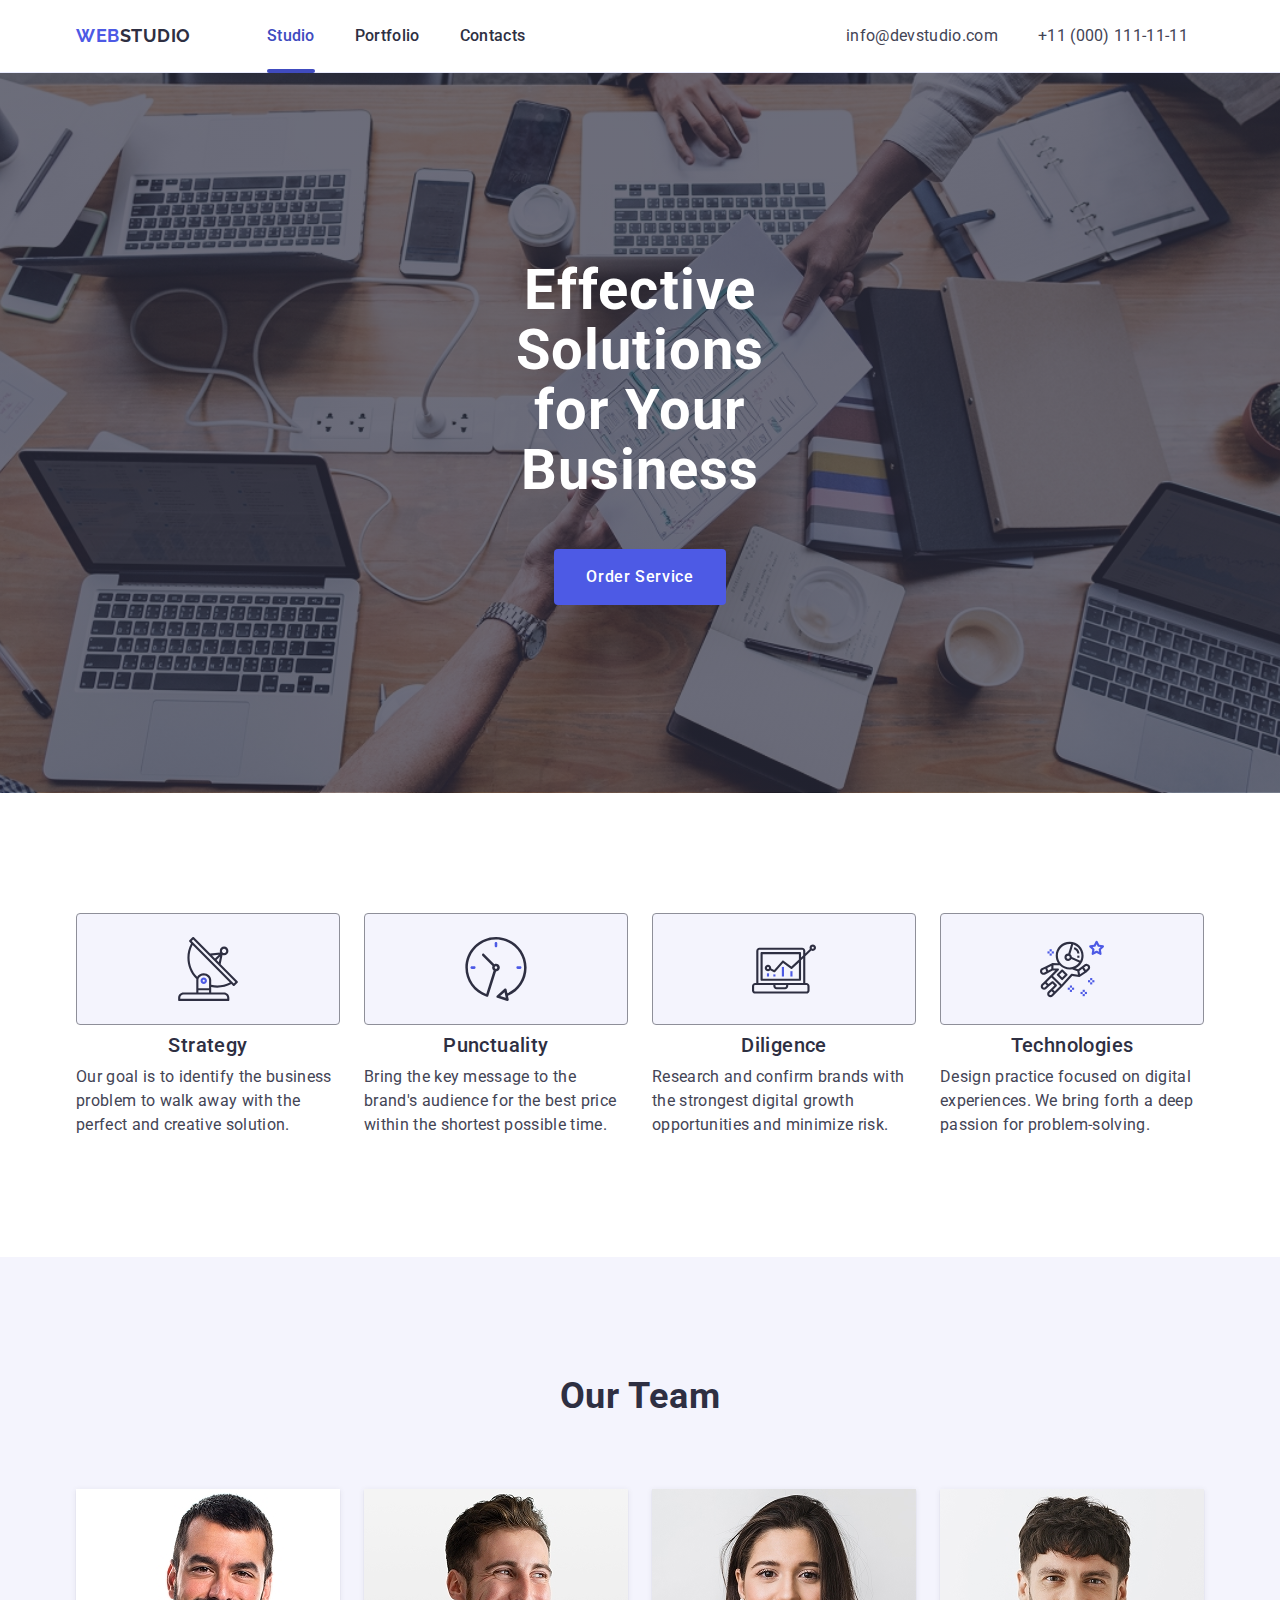
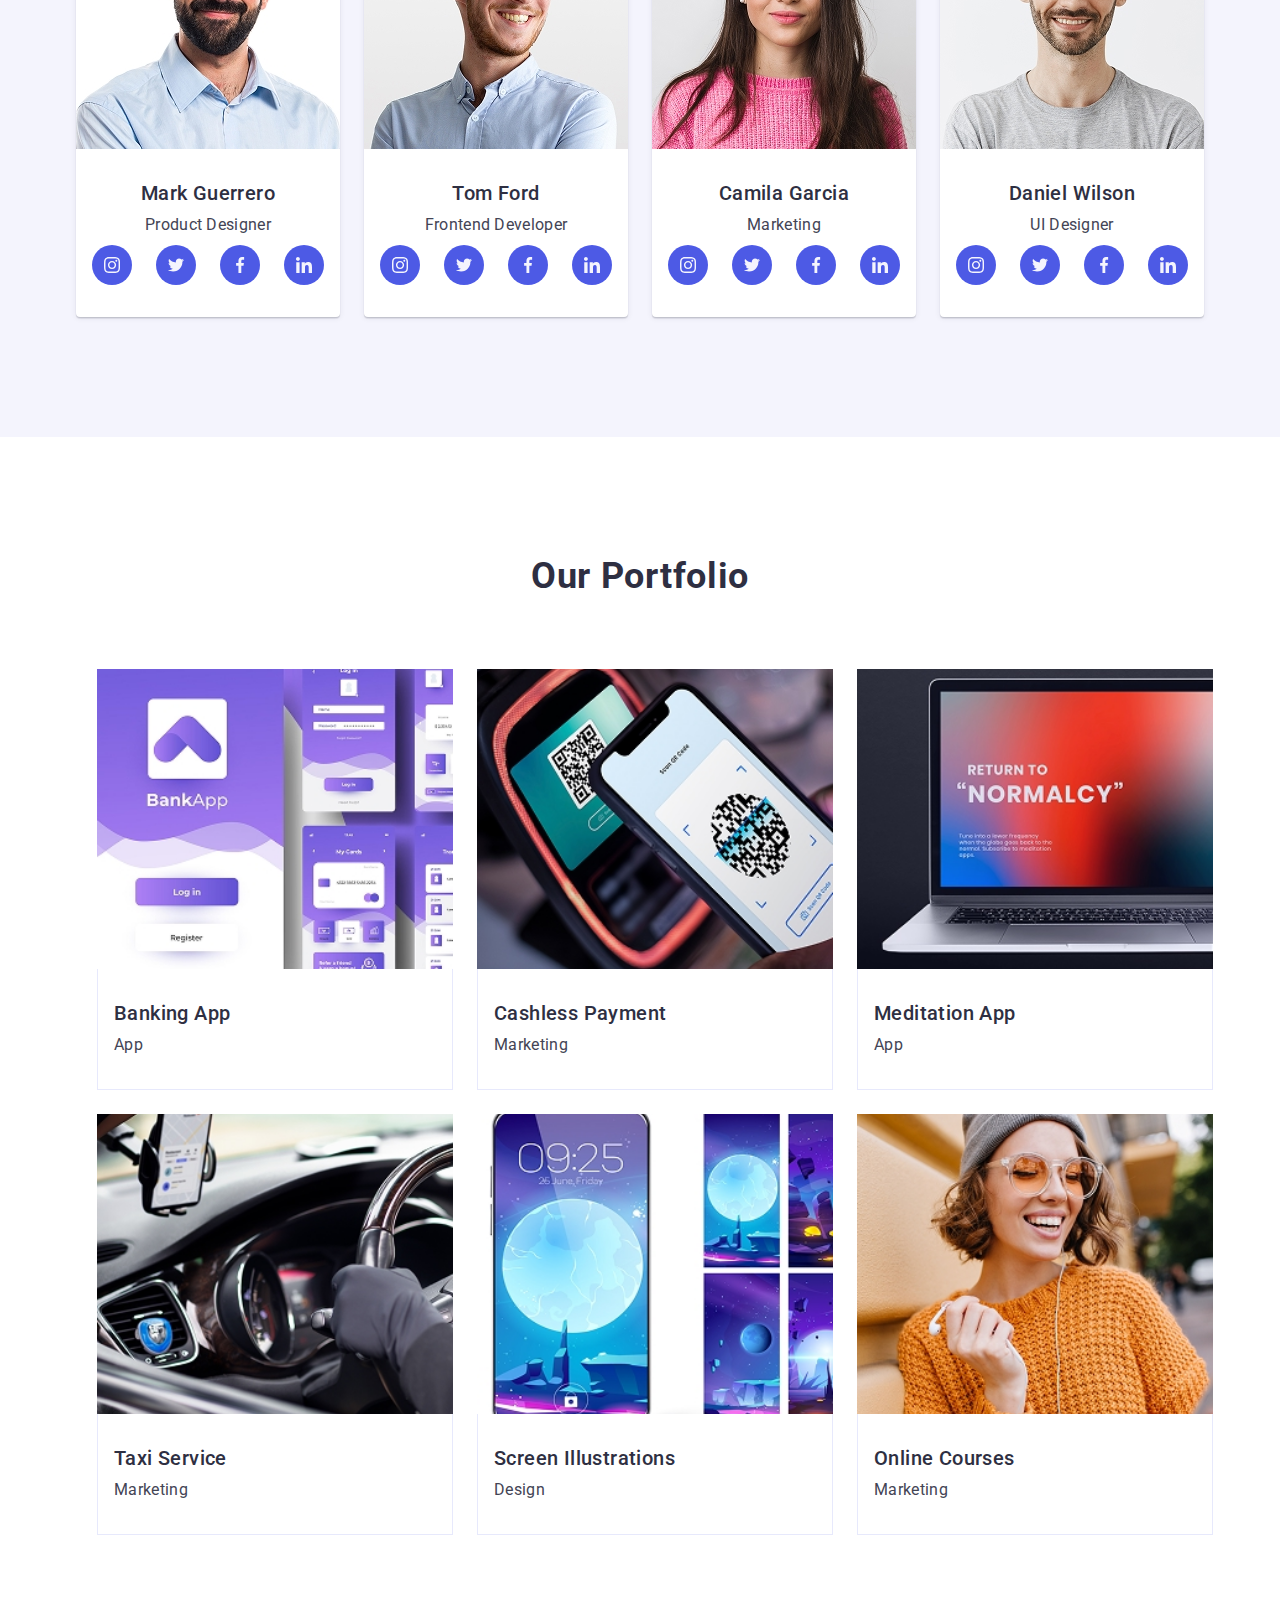
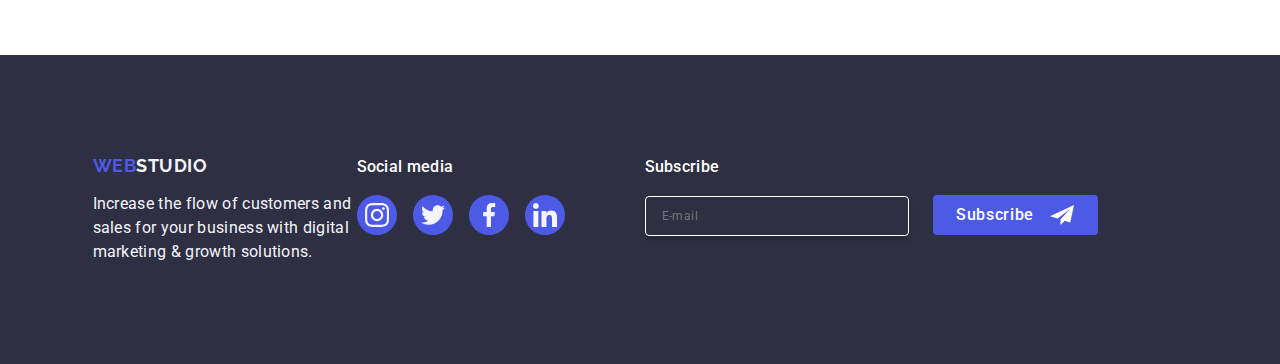
<file: index.html>
<!DOCTYPE html>
<html lang="en">
  <head>
    <meta charset="UTF-8" />
    <meta name="viewport" content="width=device-width, initial-scale=1.0" />
    <title>WebStudio</title>
    <link rel="preconnect" href="https://fonts.googleapis.com" />
    <link rel="preconnect" href="https://fonts.gstatic.com" crossorigin />
    <link
      href="https://fonts.googleapis.com/css2?family=Raleway:wght@700&family=Roboto:wght@100..900&display=swap"
      rel="stylesheet"
    />
    <link
      rel="stylesheet"
      href="https://cdnjs.cloudflare.com/ajax/libs/modern-normalize/3.0.1/modern-normalize.min.css"
    />
    <link rel="stylesheet" href="css/styles.css" />
  </head>
  <body>
    <!--Header section-->

    <header class="page-header">
      <div class="container header-container">
        <nav class="header-nav">
          <!-- Логотип -->
          <a class="logo header-logo" href="./index.html"
            >Web<span class="header-logo-studio">Studio</span></a
          >
          <!-- Меню навігації -->
          <ul class="nav-list">
            <li class="nav-item">
              <a class="nav-link current" href="./index.html">Studio</a>
            </li>
            <li class="nav-item"><a class="nav-link" href="">Portfolio</a></li>
            <li class="nav-item"><a class="nav-link" href="">Contacts</a></li>
          </ul>
        </nav>
        <!-- Контактна інформація -->
        <address class="contacts">
          <ul class="contacts-list">
            <li class="contacts-item">
              <a class="contacts-link" href="mailto:info@devstudio.com"
                >info@devstudio.com</a
              >
            </li>
            <li>
              <a class="contacts-link" href="tel:+110001111111"
                >+11 (000) 111-11-11</a
              >
            </li>
          </ul>
        </address>
        <button
          class="mobile-menu-burger"
          type="button"
          aria-label="Open menu button"
        >
          <svg class="burger-menu-icon" width="24" height="24">
            <use href="./images/icons.svg#burger-menu"></use>
          </svg>
        </button>
      </div>
    </header>
    <main>
      <!-- Основна інформація -->
      <section class="cta-section">
        <div class="container cta-container">
          <h1 class="cta-section-title">
            Effective Solutions for Your Business
          </h1>
          <button class="button" type="button">Order Service</button>
        </div>
      </section>
      <!-- Features section -->
      <section class="feature-section">
        <div class="container feature-container">
          <h2 class="visually-hidden">Our Features</h2>
          <ul class="features-list">
            <li class="feature-item">
              <div class="feature-icon-wrapper">
                <svg class="feature-icon" width="64" height="64">
                  <use href="./images/icons.svg#icon-antenna"></use>
                </svg>
              </div>
              <h3 class="feature-title">Strategy</h3>
              <p class="features-text">
                Our goal is to identify the business problem to walk away with
                the perfect and creative solution.
              </p>
            </li>
            <li class="feature-item">
              <div class="feature-icon-wrapper">
                <svg class="feature-icon" width="64" height="64">
                  <use href="./images/icons.svg#icon-clock"></use>
                </svg>
              </div>
              <h3 class="feature-title">Punctuality</h3>
              <p class="features-text">
                Bring the key message to the brand's audience for the best price
                within the shortest possible time.
              </p>
            </li>
            <li class="feature-item">
              <div class="feature-icon-wrapper">
                <svg class="feature-icon" width="64" height="64">
                  <use href="./images/icons.svg#icon-diagram"></use>
                </svg>
              </div>
              <h3 class="feature-title">Diligence</h3>
              <p class="features-text">
                Research and confirm brands with the strongest digital growth
                opportunities and minimize risk.
              </p>
            </li>
            <li class="feature-item">
              <div class="feature-icon-wrapper">
                <svg class="feature-icon" width="64" height="64">
                  <use href="./images/icons.svg#icon-astronaut"></use>
                </svg>
              </div>
              <h3 class="feature-title">Technologies</h3>
              <p class="features-text">
                Design practice focused on digital experiences. We bring forth a
                deep passion for problem-solving.
              </p>
            </li>
          </ul>
        </div>
      </section>

      <!-- Блок команда -->

      <section class="team">
        <div class="container team-container">
          <h2 class="team-title">Our Team</h2>
          <ul class="team-list">
            <li class="member-card">
              <img
                class="team-image"
                src="./images/team/img-3.jpg"
                alt="Mark Guerrero Photo"
              />
              <div class="team-card-text">
                <h3 class="team-member-name">Mark Guerrero</h3>
                <p class="team-member-position">Product Designer</p>

                <ul class="team-social-list">
                  <li class="team-social-list-item">
                    <a
                      class="team-social-link"
                      href="https://instagram.com"
                      target="_blank"
                      aria-label="Instagram"
                    >
                      <svg class="social-icon" width="16" height="16">
                        <use href="./images/icons.svg#icon-instagram"></use>
                      </svg>
                    </a>
                  </li>
                  <li class="team-social-list-item">
                    <a
                      class="team-social-link"
                      href="https://twitter.com"
                      target="_blank"
                      aria-label="Twitter"
                    >
                      <svg class="social-icon" width="16" height="16">
                        <use href="./images/icons.svg#icon-twitter"></use>
                      </svg>
                    </a>
                  </li>
                  <li class="team-social-list-item">
                    <a
                      class="team-social-link"
                      href="https://facebook.com"
                      target="_blank"
                      aria-label="Facebook"
                    >
                      <svg class="social-icon" width="16" height="16">
                        <use href="./images/icons.svg#icon-facebook"></use>
                      </svg>
                    </a>
                  </li>
                  <li class="team-social-list-item">
                    <a
                      class="team-social-link"
                      href="https://linkedin.com"
                      target="_blank"
                      aria-label="LinkedIn"
                    >
                      <svg class="social-icon" width="16" height="16">
                        <use href="./images/icons.svg#icon-linkedin"></use>
                      </svg>
                    </a>
                  </li>
                </ul>
              </div>
            </li>

            <li class="member-card">
              <img src="./images/team/img-2.jpg" alt="Tom Ford Photo" />
              <div class="team-card-text">
                <h3 class="team-member-name">Tom Ford</h3>
                <p class="team-member-position">Frontend Developer</p>

                <!-- <div class="team-social"> -->
                <ul class="team-social-list">
                  <li class="team-social-list-item">
                    <a
                      class="team-social-link"
                      href="https://instagram.com"
                      target="_blank"
                      aria-label="Instagram"
                    >
                      <svg class="social-icon" width="16" height="16">
                        <use href="./images/icons.svg#icon-instagram"></use>
                      </svg>
                    </a>
                  </li>
                  <li class="team-social-list-item">
                    <a
                      class="team-social-link"
                      href="https://twitter.com"
                      target="_blank"
                      aria-label="Twitter"
                    >
                      <svg class="social-icon" width="16" height="16">
                        <use href="./images/icons.svg#icon-twitter"></use>
                      </svg>
                    </a>
                  </li>
                  <li class="team-social-list-item">
                    <a
                      class="team-social-link"
                      href="https://facebook.com"
                      target="_blank"
                      aria-label="Facebook"
                    >
                      <svg class="social-icon" width="16" height="16">
                        <use href="./images/icons.svg#icon-facebook"></use>
                      </svg>
                    </a>
                  </li>
                  <li class="team-social-list-item">
                    <a
                      class="team-social-link"
                      href="https://linkedin.com"
                      target="_blank"
                      aria-label="LinkedIn"
                    >
                      <svg class="social-icon" width="16" height="16">
                        <use href="./images/icons.svg#icon-linkedin"></use>
                      </svg>
                    </a>
                  </li>
                </ul>
              </div>
            </li>
            <li class="member-card">
              <img src="./images/team/img-1.jpg" alt="Camila Garcia Photo" />
              <div class="team-card-text">
                <h3 class="team-member-name">Camila Garcia</h3>
                <p class="team-member-position">Marketing</p>

                <!-- <div class="team-social"> -->
                <ul class="team-social-list">
                  <li class="team-social-list-item">
                    <a
                      class="team-social-link"
                      href="https://instagram.com"
                      target="_blank"
                      aria-label="Instagram"
                    >
                      <svg class="social-icon" width="16" height="16">
                        <use href="./images/icons.svg#icon-instagram"></use>
                      </svg>
                    </a>
                  </li>
                  <li class="team-social-list-item">
                    <a
                      class="team-social-link"
                      href="https://twitter.com"
                      target="_blank"
                      aria-label="Twitter"
                    >
                      <svg class="social-icon" width="16" height="16">
                        <use href="./images/icons.svg#icon-twitter"></use>
                      </svg>
                    </a>
                  </li>
                  <li class="team-social-list-item">
                    <a
                      class="team-social-link"
                      href="https://facebook.com"
                      target="_blank"
                      aria-label="Facebook"
                    >
                      <svg class="social-icon" width="16" height="16">
                        <use href="./images/icons.svg#icon-facebook"></use>
                      </svg>
                    </a>
                  </li>
                  <li class="team-social-list-item">
                    <a
                      class="team-social-link"
                      href="https://linkedin.com"
                      target="_blank"
                      aria-label="LinkedIn"
                    >
                      <svg class="social-icon" width="16" height="16">
                        <use href="./images/icons.svg#icon-linkedin"></use>
                      </svg>
                    </a>
                  </li>
                </ul>
              </div>
            </li>
            <li class="member-card">
              <img src="./images/team/img.jpg" alt="Daniel Wilson Photo" />
              <div class="team-card-text">
                <h3 class="team-member-name">Daniel Wilson</h3>
                <p class="team-member-position">UI Designer</p>

                <!-- <div class="team-social"> -->
                <ul class="team-social-list">
                  <li class="team-social-list-item">
                    <a
                      class="team-social-link"
                      href="https://instagram.com"
                      target="_blank"
                      aria-label="Instagram"
                    >
                      <svg class="social-icon" width="16" height="16">
                        <use href="./images/icons.svg#icon-instagram"></use>
                      </svg>
                    </a>
                  </li>
                  <li class="team-social-list-item">
                    <a
                      class="team-social-link"
                      href="https://twitter.com"
                      target="_blank"
                      aria-label="Twitter"
                    >
                      <svg class="social-icon" width="16" height="16">
                        <use href="./images/icons.svg#icon-twitter"></use>
                      </svg>
                    </a>
                  </li>
                  <li class="team-social-list-item">
                    <a
                      class="team-social-link"
                      href="https://facebook.com"
                      target="_blank"
                      aria-label="Facebook"
                    >
                      <svg class="social-icon" width="16" height="16">
                        <use href="./images/icons.svg#icon-facebook"></use>
                      </svg>
                    </a>
                  </li>
                  <li class="team-social-list-item">
                    <a
                      class="team-social-link"
                      href="https://linkedin.com"
                      target="_blank"
                      aria-label="LinkedIn"
                    >
                      <svg class="social-icon" width="16" height="16">
                        <use href="./images/icons.svg#icon-linkedin"></use>
                      </svg>
                    </a>
                  </li>
                </ul>
              </div>
            </li>
          </ul>
        </div>
      </section>

      <!-- Інформація про портфоліо -->

      <section class="portfolio">
        <div class="container portfolio-container">
          <h2 class="portfolio-title">Our Portfolio</h2>
          <ul class="card-grid">
            <li class="portfolio-card">
              <div class="portfolio-card-wrapper">
                <img
                  class="portfolio-image"
                  srcset="
                    ./images/portfolio/bank_mob.jpg,
                    ./images/portfolio/bank_mob@2x.jpg 2x
                  "
                  src="./images/portfolio/bank_mob.jpg"
                  alt="banking app picture"
                  loading="lazy"
                />
                <p class="overlay">
                  14 Stylish and User-Friendly App Design Concepts · Task
                  Manager App · Calorie Tracker App · Exotic Fruit Ecommerce App
                  · Cloud Storage App
                </p>
              </div>
              <div class="text-box">
                <h3 class="portfolio-item-title">Banking App</h3>
                <p class="app-name">App</p>
              </div>
            </li>
            <li class="portfolio-card">
              <div class="portfolio-card-wrapper">
                <img
                  class="portfolio-image"
                  srcset="
                    ./images/portfolio/cash_mob.jpg    1x,
                    ./images/portfolio/cash_mob@2x.jpg 2x
                  "
                  src="./images/portfolio/cash_mob.jpg"
                  alt="cashless payment picture"
                  loading="lazy"
                />
                <p class="overlay">
                  14 Stylish and User-Friendly App Design Concepts · Task
                  Manager App · Calorie Tracker App · Exotic Fruit Ecommerce App
                  · Cloud Storage App
                </p>
              </div>
              <div class="text-box">
                <h3 class="portfolio-item-title">Cashless Payment</h3>
                <p class="app-name">Marketing</p>
              </div>
            </li>
            <li class="portfolio-card">
              <div class="portfolio-card-wrapper">
                <img
                  class="portfolio-image"
                  srcset="
                    ./images/portfolio/meditation_mob.jpg    1x,
                    ./images/portfolio/meditation_mob@2x.jpg 2x
                  "
                  src="./images/portfolio/meditation_mob.jpg"
                  alt="meditation app on pc and mobile"
                  loading="lazy"
                />
                <p class="overlay">
                  14 Stylish and User-Friendly App Design Concepts · Task
                  Manager App · Calorie Tracker App · Exotic Fruit Ecommerce App
                  · Cloud Storage App
                </p>
              </div>
              <div class="text-box">
                <h3 class="portfolio-item-title">Meditation App</h3>
                <p class="app-name">App</p>
              </div>
            </li>
            <li class="portfolio-card">
              <div class="portfolio-card-wrapper">
                <img
                  class="portfolio-image"
                  srcset="
                    ./images/portfolio/taxi_mob.jpg    1x,
                    ./images/portfolio/taxi_mob@2x.jpg 2x
                  "
                  src="./images/portfolio/taxi_mob.jpg"
                  alt="picture of a person driving a car"
                  loading="lazy"
                />
                <p class="overlay">
                  14 Stylish and User-Friendly App Design Concepts · Task
                  Manager App · Calorie Tracker App · Exotic Fruit Ecommerce App
                  · Cloud Storage App
                </p>
              </div>
              <div class="text-box">
                <h3 class="portfolio-item-title">Taxi Service</h3>
                <p class="app-name">Marketing</p>
              </div>
            </li>
            <li class="portfolio-card">
              <div class="portfolio-card-wrapper">
                <img
                  class="portfolio-image"
                  srcset="
                    ./images/portfolio/ill_mob.jpg    1x,
                    ./images/portfolio/ill_mob@2x.jpg 2x
                  "
                  src="./images/portfolio/ill_mob.jpg"
                  alt="picture of screen wallpaper"
                  loading="lazy"
                />
                <p class="overlay">
                  14 Stylish and User-Friendly App Design Concepts · Task
                  Manager App · Calorie Tracker App · Exotic Fruit Ecommerce App
                  · Cloud Storage App
                </p>
              </div>
              <div class="text-box">
                <h3 class="portfolio-item-title">Screen Illustrations</h3>
                <p class="app-name">Design</p>
              </div>
            </li>
            <li class="portfolio-card">
              <div class="portfolio-card-wrapper">
                <img
                  class="portfolio-image"
                  srcset="
                    ./images/portfolio/course_mob.jpg    1x,
                    ./images/portfolio/course_mob@2x.jpg 2x
                  "
                  src="./images/portfolio/course_mob.jpg"
                  alt="a woman with headphones on"
                  loading="lazy"
                />
                <p class="overlay">
                  14 Stylish and User-Friendly App Design Concepts · Task
                  Manager App · Calorie Tracker App · Exotic Fruit Ecommerce App
                  · Cloud Storage App
                </p>
              </div>
              <div class="text-box">
                <h3 class="portfolio-item-title">Online Courses</h3>
                <p class="app-name">Marketing</p>
              </div>
            </li>
          </ul>
        </div>
      </section>
    </main>

    <!-- Футер -->
    <footer class="footer-section">
      <div class="container footer-container">
        <div class="footer-logo-box">
          <a class="footer-logo" href="./index.html">
            Web<span class="logo-part">Studio</span>
          </a>
          <p class="footer-text">
            Increase the flow of customers and sales for your business with
            digital marketing & growth solutions.
          </p>
        </div>
        <!-- </div> -->
        <div class="socials-box">
          <p class="socials-text">Social media</p>
          <!-- <div class="team-social"> -->
          <ul class="footer-social-list">
            <li class="footer-social-item">
              <a
                class="footer-social-link"
                href="https://instagram.com"
                target="_blank"
                aria-label="Instagram"
              >
                <svg class="social-icon" width="24" height="24">
                  <use href="./images/icons.svg#icon-instagram"></use>
                </svg>
              </a>
            </li>
            <li class="footer-social-item">
              <a
                class="footer-social-link"
                href="https://twitter.com"
                target="_blank"
                aria-label="Twitter"
              >
                <svg class="social-icon" width="24" height="24">
                  <use href="./images/icons.svg#icon-twitter"></use>
                </svg>
              </a>
            </li>
            <li class="footer-social-item">
              <a
                class="footer-social-link"
                href="https://facebook.com"
                target="_blank"
                aria-label="Facebook"
              >
                <svg class="social-icon" width="24" height="24">
                  <use href="./images/icons.svg#icon-facebook"></use>
                </svg>
              </a>
            </li>
            <li class="footer-social-item">
              <a
                class="footer-social-link"
                href="https://linkedin.com"
                target="_blank"
                aria-label="LinkedIn"
              >
                <svg class="social-icon" width="24" height="24">
                  <use href="./images/icons.svg#icon-linkedin"></use>
                </svg>
              </a>
            </li>
          </ul>
        </div>
        <div class="subscribtion-container">
          <p class="subscription-title">Subscribe</p>
          <form class="footer-form" name="subscribe-form">
            <label class="subscribe-email"
              ><input
                class="subscribe-input"
                type="email"
                name="subscribe-email"
                placeholder="E-mail"
            /></label>

            <button class="subscribe-btn" type="submit">
              Subscribe
              <svg class="subscribe-icon" width="24" height="24">
                <use href="./images/icons.svg#icon-subscribe"></use>
              </svg>
            </button>
          </form>
        </div>
      </div>
    </footer>

    <!-- Modal -->
    <div class="backdrop">
      <div class="modal">
        <button class="modal-btn-close" type="button">
          <svg class="modal-btn-icon" width="8" height="8">
            <use href="./images/icons.svg#icon-close"></use>
          </svg>
        </button>
        <p class="modal-caption">
          Leave your contacts and we will call you back
        </p>
        <form class="modal-form" name="callback">
          <div class="modal-form-field">
            <label class="modal-form-label" for="user-name">Name</label>
            <div class="modal-form-wrapper">
              <input
                class="modal-form-input"
                type="text"
                name="user-name"
                id="user-name"
                required
                pattern="^[a-zA-Z]+\s[a-zA-Z]+$"
                title="must include two words with a space between them"
              />
              <svg class="modal-form-icon" width="18" height="24">
                <use href="./images/icons.svg#icon-person"></use>
              </svg>
            </div>
          </div>
          <div class="modal-form-field">
            <label class="modal-form-label" for="user-phone-number"
              >Phone</label
            >
            <div class="modal-form-wrapper">
              <input
                class="modal-form-input"
                type="tel"
                name="user-phone-number"
                id="user-phone-number"
              />
              <svg class="modal-form-icon" width="18" height="24">
                <use href="./images/icons.svg#icon-phone"></use>
              </svg>
            </div>
          </div>
          <div class="modal-form-field">
            <label class="modal-form-label" for="user-email">Email</label>
            <div class="modal-form-wrapper">
              <input
                class="modal-form-input"
                type="email"
                name="user-email"
                id="user-email"
                required
              />
              <svg class="modal-form-icon" width="18" height="24">
                <use href="./images/icons.svg#icon-email"></use>
              </svg>
            </div>
          </div>
          <div class="modal-form-comment">
            <label class="modal-form-label" for="user-comment">Comment</label>
            <textarea
              class="modal-form-message"
              name="user-comment"
              id="user-comment"
              placeholder="Text input"
              rows="4"
              required
              minlength="10"
              maxlength="1000"
            ></textarea>
          </div>
          <div class="form-agreement">
            <input
              class="checkbox-input visually-hidden"
              type="checkbox"
              name="user-privacy"
              id="user-privacy"
              value="true"
            />
            <label class="agreement-wrapper" for="user-privacy">
              <span class="agreement-checkbox">
                <svg class="agreement-checkbox-icon" width="10" height="8">
                  <use href="./images/icons.svg#icon-checked"></use>
                </svg>
              </span>
              I accept the terms and conditions of the
              <a class="agreement-link accent-text" href="">Privacy Policy</a>
            </label>
          </div>
          <button class="modal-send-button" type="submit">Send</button>
        </form>
      </div>
    </div>

    <!-- Mobile menu -->
    <div class="mobile-menu">
      <div class="container mobile-menu-container">
        <button class="mobile-menu-btn">
          <svg class="mobile-menu-btn-icon" width="8" height="8">
            <use href="./images/icons.svg#icon-close"></use>
          </svg>
        </button>
        <nav class="mobile-menu-nav">
          <ul class="mobile-menu-nav-list">
            <li class="mobile-menu-item">
              <a class="mobile-menu-link" href="#">Studio</a>
            </li>
            <li class="mobile-menu-item">
              <a class="mobile-menu-link" href="#">Portfolio</a>
            </li>
            <li class="mobile-menu-item">
              <a class="mobile-menu-link" href="#">Contacts</a>
            </li>
          </ul>
        </nav>
        <address class="mobile-address">
          <ul class="mobile-menu-contacts">
            <li class="mobile-menu-item">
              <a class="mobile-menu-link" href="tel:110001111111"
                >+11 (000) 111-11-11</a
              >
            </li>
            <li class="mobile-menu-item">
              <a class="mobile-menu-link" href="mailto:info@devstudio.com"
                >info@devstudio.com</a
              >
            </li>
          </ul>
        </address>
        <ul class="mobile-menu-social-list">
          <li class="footer-social-item">
            <a
              class="footer-social-link"
              href="https://instagram.com"
              target="_blank"
              aria-label="Instagram"
            >
              <svg class="social-icon" width="24" height="24">
                <use href="./images/icons.svg#icon-instagram"></use>
              </svg>
            </a>
          </li>
          <li class="footer-social-item">
            <a
              class="footer-social-link"
              href="https://twitter.com"
              target="_blank"
              aria-label="Twitter"
            >
              <svg class="social-icon" width="24" height="24">
                <use href="./images/icons.svg#icon-twitter"></use>
              </svg>
            </a>
          </li>
          <li class="footer-social-item">
            <a
              class="footer-social-link"
              href="https://facebook.com"
              target="_blank"
              aria-label="Facebook"
            >
              <svg class="social-icon" width="24" height="24">
                <use href="./images/icons.svg#icon-facebook"></use>
              </svg>
            </a>
          </li>
          <li class="footer-social-item">
            <a
              class="footer-social-link"
              href="https://linkedin.com"
              target="_blank"
              aria-label="LinkedIn"
            >
              <svg class="social-icon" width="24" height="24">
                <use href="./images/icons.svg#icon-linkedin"></use>
              </svg>
            </a>
          </li>
        </ul>
      </div>
    </div>
  </body>
</html>
</file>
<file: css/styles.css>
.hide {
  display: none;
}

/* #region Global */
body {
  color: #434455;
  background-color: #ffffff;
  font-family: "Roboto", sans-serif;
  overflow-x: hidden;
  height: 100%;
}

/* Block page scroll */
body:has(.backdrop.is-open) {
  overflow: hidden;
}

body.menu-open {
  overflow: hidden;
  position: fixed;
  width: 100%;
}

body.modal-open {
  overflow: hidden;
}

*::before,
*::after {
  box-sizing: border-box;
}

/* #endregion Global*/

/* #region reset */
ul,
ol {
  list-style-type: none;
  margin: 0;
  padding: 0;
}

img {
  display: block;
}

h1,
h2,
h3,
h4,
h5,
h6,
p {
  margin: 0;
}

a {
  color: currentColor;
  text-decoration: none;
}
/* #endregion reset */

/* #region common */

/*? Mobile screen */
.container {
  max-width: 320px;
  padding: 0 16px;
  margin: 0 auto;
}

/*? Tablet screen */
@media screen and (min-width: 765px) {
  .container {
    max-width: 768px;
  }
}

/*? Desktop screen */
@media screen and (min-width: 1158px) {
  .container {
    max-width: 1158px;
    padding: 0 15px;
  }
}

address {
  font-style: normal;
  margin-left: auto;
}
/* #endregion common */

/* #region header  */

.page-header {
  border-bottom: 1px solid #e7e9fc;
  box-shadow: 0px 2px 1px rgba(46, 47, 66, 0.08),
    0px 1px 1px rgba(46, 47, 66, 0.16), 0px 1px 6px rgba(46, 47, 66, 0.08);
}

/* Mobile */
.header-container {
  display: flex;
  align-items: center;
}

/* Tablet */
@media only screen and (min-width: 768px) {
  .nav-list {
    margin-right: 121px;
  }
}

/* Desktop */
@media only screen and (min-width: 1158px) {
  .header-container {
    display: flex;
    align-items: center;
    max-width: 1158px;
    padding: 0 15px;
    margin: 0 auto;
    justify-content: space-between;
  }
}

.header-nav {
  display: flex;
  align-items: center;
}
.logo {
  font-family: "Raleway", sans-serif;
  font-size: 18px;
  font-weight: 700;
  line-height: 1.17;
  letter-spacing: 0.03em;
  text-transform: uppercase;
  color: #4d5ae5;
  display: inline-block;
  transition: color 250ms cubic-bezier(0.4, 0, 0.2, 1);
  padding: 16px 0;
}

@media screen and (min-width: 768px) and (max-width: 1157px) {
  .logo {
    padding: 24px 0;
  }
}

@media screen and (min-width: 1158px) {
  .logo {
    padding: 0;
  }
  .logo:hover,
  .logo:focus {
    color: #404bbf;
  }
  .header-logo-studio:hover,
  .header-logo-studio:focus {
    color: #404bbf;
  }
}

.header-logo {
  margin-right: 76px;
}
.header-logo-studio {
  font-family: "Raleway";
  font-size: 18px;
  font-weight: 700;
  line-height: 1.17;
  letter-spacing: 0.03em;
  text-transform: uppercase;
  color: #2e2f42;
  transition: color 250ms cubic-bezier(0.4, 0, 0.2, 1);
}

/** кнопка-бургер для моб меню */
.mobile-menu-burger {
  height: 24px;
  width: 24px;
  border: none;
  background-color: transparent;
  display: flex;
  align-items: center;
  justify-content: center;
  padding: 0;
  position: absolute;
  top: 16px;
  right: 16px;
}

.burger-menu-icon {
  stroke: #2f2f37;
  width: 24px;
  height: 24px;
}

@media only screen and (min-width: 768px) {
  .burger-menu-icon {
    display: none;
  }
}

.mobile-menu-burger:active .burger-menu-icon {
  stroke: #404bbf;
  fill: #404bbf;
}
/* * */

.nav-list {
  display: flex;
  align-items: center;
  gap: 40px;
}

@media screen and (max-width: 767px) {
  .nav-list,
  .contacts {
    display: none;
  }
}

.nav-item {
  font-family: "Roboto", sans-serif;
  font-weight: 500;
  font-size: 16px;
  line-height: 1.5;
  letter-spacing: 0.02em;
  color: #2e2f42;
}

.nav-link {
  display: block;
  padding: 24px 0;
  font-weight: 500;
  font-size: 16px;
  line-height: 1.5;
  letter-spacing: 0.02em;
  color: #2e2f42;
  transition: color 250ms cubic-bezier(0.4, 0, 0.2, 1);
}
.nav-link:hover {
  color: #404bbf;
}

.nav-link:focus {
  color: #404bbf;
}
.nav-link.current::after {
  content: "";
  display: block;
  width: 100%;
  height: 4px;
  background-color: #404bbf;
  border-radius: 2px;
  position: absolute;
  bottom: -1px;
}

.nav-link.current {
  color: #404bbf;
  position: relative;
}

.contacts-list {
  display: flex;
  flex-direction: column;
  margin: 16px 16px 16px 0;
  align-items: center;
  gap: 40px;
}

.contacts-item {
  display: block;
}

@media only screen and (min-width: 768px) {
  .contacts-list {
    gap: 12px;
    margin-right: 16px;
  }
}

@media only screen and (min-width: 1158px) {
  .contacts-list {
    display: flex;
    flex-direction: row;
    align-items: center;
    gap: 40px;
  }
}

.contacts-link {
  font-weight: 400;
  font-size: 16px;
  line-height: 1.5;
  letter-spacing: 0.02em;
  transition: color 250ms cubic-bezier(0.4, 0, 0.2, 1);
}

@media only screen and (min-width: 768px) {
  .contacts {
    display: flex;
    align-items: center;
  }
}

.contacts:hover {
  color: #404bbf;
}

.contacts:focus {
  color: #404bbf;
}
/* #endregion header */

/* #region cta */

.cta-section {
  display: flex;
  align-items: center;
  background-color: #2e2f42;
  background-image: linear-gradient(
      rgba(46, 47, 66, 0.7),
      rgba(46, 47, 66, 0.7)
    ),
    url("/images/bg_mob.jpg");
  background-repeat: no-repeat;
  background-position: center;
  background-size: cover;
  justify-content: center;
  padding: 96px 0;
}

@media (min-resolution: 192dpi) {
  .cta-section {
    background-image: linear-gradient(
        rgba(46, 47, 66, 0.7),
        rgba(46, 47, 66, 0.7)
      ),
      url("/images/bg_mob@2x.jpg");
  }
}

@media only screen and (min-width: 768px) {
  .cta-section {
    background-image: linear-gradient(
        rgba(46, 47, 66, 0.7),
        rgba(46, 47, 66, 0.7)
      ),
      url("/images/bg_tab.jpg");
  }
}

@media (min-width: 768px) and (min-resolution: 192dpi) {
  .cta-section {
    background-image: linear-gradient(
        rgba(46, 47, 66, 0.7),
        rgba(46, 47, 66, 0.7)
      ),
      url("/images/bg_tab@2x.jpg");
  }
}

@media only screen and (min-width: 1158px) {
  .cta-section {
    padding: 188px 0;
    width: 100%;
    min-height: 600px;
    margin: 0 auto;
    transition: background-color 250ms cubic-bezier(0.4, 0, 0.2, 1);
    background-image: linear-gradient(
        rgba(46, 47, 66, 0.7),
        rgba(46, 47, 66, 0.7)
      ),
      url("/images/bg_desk.jpg");
  }
}
@media (min-width: 1158px) and (min-resolution: 192dpi) {
  .cta-section {
    background-image: linear-gradient(
        rgba(46, 47, 66, 0.7),
        rgba(46, 47, 66, 0.7)
      ),
      url("/images/bg_desk@2x.jpg");
  }
}

.cta-container {
  max-width: 320px;
  /* width: 100%; */
  align-items: center;
  padding: 0;
  margin: 0;
  justify-content: center;
}

.cta-section-title {
  font-weight: 700;
  font-size: 36px;
  line-height: 1.11;
  letter-spacing: 0.02em;
  text-align: center;
  color: #ffffff;
  max-width: 216px;
}

@media only screen and (min-width: 768px) {
  .cta-section-title {
    font-size: 56px;
    line-height: 1.07;
    max-width: 496px;
  }
}

.button {
  all: unset;
  display: block;
  box-sizing: border-box;
  border: 1px solid #000000;
  border-radius: 4px;
  padding: 16px 32px;
  min-width: 169px;
  height: 56px;
  border: none;
  font-family: "Roboto", sans-serif;
  cursor: pointer;
  font-weight: 500;
  font-size: 16px;
  line-height: 1.5;
  letter-spacing: 0.04em;
  color: #ffffff;
  background-color: #4d5ae5;
  text-align: center;
  margin: 78px auto 0 auto;
  transition: background-color 250ms cubic-bezier(0.4, 0, 0.2, 1);
}

@media only screen and (min-width: 1158px) {
  .button:hover,
  .button:focus {
    background-color: #404bbf;
  }
}

@media only screen and (min-width: 768px) {
  .button {
    margin: 36px auto 0 auto;
  }
}
@media only screen and (min-width: 1158px) {
  .button {
    margin: 48px auto 0 auto;
  }
}
/* #endregion cta */

/* #region features */

.feature-section {
  padding-top: 96px;
  padding-bottom: 96px;
}

@media only screen and (min-width: 1158px) {
  .feature-section {
    padding: 120px 0;
  }
}
.feature-container {
  display: flex;
  flex-direction: column;
  justify-content: center;
  align-items: center;
  margin: 0 auto 0 auto;
}

@media only screen and (min-width: 768px) {
  .feature-container {
    display: flex;
    flex-wrap: wrap;
    justify-content: center;
    align-items: center;
    max-width: 768px;
  }
}

@media only screen and (min-width: 1158px) {
  .feature-container {
    margin: 0 auto 0 auto;
    max-width: 1158px;
  }
}

.features-list {
  display: flex;
  flex-direction: column;
  gap: 72px;
  justify-content: center;
  align-items: center;
}

@media only screen and (min-width: 768px) {
  .features-list {
    flex-wrap: wrap;
    flex-direction: row;
    gap: 24px;
  }
}

@media only screen and (min-width: 1158px) {
  .features-list {
    flex-wrap: wrap;
    gap: 24px;
  }
}

.visually-hidden {
  position: absolute;
  width: 1px;
  height: 1px;
  margin: -1px;
  border: 0;
  padding: 0;
  white-space: nowrap;
  clip-path: inset(100%);
  clip: rect(0 0 0 0);
  overflow: hidden;
}

.feature-item {
  width: 100%;
  align-content: start;
}

@media only screen and (min-width: 768px) {
  .feature-item {
    width: calc((100% - 1 * 24px) / 2);
  }
}

@media only screen and (min-width: 1158px) {
  .feature-item {
    width: calc((100% - 3 * 24px) / 4);
  }
}

.feature-icon-wrapper {
  display: flex;
  justify-content: center;
  align-items: center;
  width: 264px;
  height: 112px;
  border: 1px solid #8e8f99;
  border-radius: 4px;
  background-color: #f4f4fd;
  margin-bottom: 8px;
}

@media only screen and (max-width: 1157px) {
  .feature-icon-wrapper {
    display: none;
  }
}

.feature-icon {
  width: 64px;
  height: 64px;
  fill: #2e2f42;
}

.feature-title {
  font-weight: 700;
  font-size: 36px;
  line-height: 1.1;
  letter-spacing: 0.02em;
  text-align: center;
  color: #2e2f42;
  margin-bottom: 8px;
}

@media only screen and (min-width: 1158px) {
  .feature-title {
    font-weight: 500;
    font-size: 20px;
    line-height: 1.2;
  }
}

.features-text {
  font-weight: 500;
  font-size: 16px;
  line-height: 1.5;
  letter-spacing: 0.02em;
  color: #434455;
}

@media only screen and (min-width: 1158px) {
  .features-text {
    font-weight: 400;
    font-size: 16px;
  }
}

/* #endregion features */

/* #region team */
.team {
  padding-top: 96px;
  padding-bottom: 96px;
  background-color: #f4f4fd;
  width: 100%;
}

@media only screen and (min-width: 1158px) {
  .team {
    padding: 120px 0;
  }
}

.team-container {
  box-sizing: border-box;
  width: 100%;
  margin: 0 auto;
}

.team-title {
  font-weight: 700;
  font-size: 36px;
  line-height: 111%;
  letter-spacing: 0.02em;
  text-align: center;
  text-transform: capitalize;
  color: #2e2f42;
  margin-bottom: 72px;
}

.team-list {
  display: flex;
  flex-wrap: nowrap;
  flex-direction: column;
  gap: 72px;
  justify-content: center;
  align-items: center;
}

@media only screen and (min-width: 768px) {
  .team-list {
    flex-direction: row;
    flex-wrap: wrap;
    gap: 24px;
    min-width: 768px;
  }
}

@media only screen and (min-width: 1158px) {
  .team-list {
    flex-wrap: wrap;
    gap: 24px;
    height: auto;
  }
}

.member-card {
  border-bottom-left-radius: 4px;
  border-bottom-right-radius: 4px;
  background-color: #ffffff;
  min-height: 380px;
  max-width: 264px;
  overflow: hidden;
  box-shadow: 0 2px 1px 0 rgba(46, 47, 66, 0.08),
    0 1px 1px 0 rgba(46, 47, 66, 0.16), 0 1px 6px 0 rgba(46, 47, 66, 0.08);
}

@media only screen and (min-width: 1158px) {
  .member-card {
    width: calc((100% - 3 * 24px) / 4);
  }
}

.team-image {
  background-color: #ffffff;
  width: 264px;
  height: 260px;
}

.team-card-text {
  padding-top: 32px;
  padding-bottom: 32px;
}

.team-member-name {
  font-weight: 500;
  font-size: 20px;
  line-height: 1.2;
  letter-spacing: 0.02em;
  text-align: center;
  color: #2e2f42;
  margin-bottom: 8px;
}

.team-member-position {
  font-weight: 400;
  font-size: 16px;
  line-height: 1.5;
  letter-spacing: 0.02em;
  text-align: center;
}

.team-social-list {
  display: flex;
  flex-direction: row;
  justify-content: center;
  gap: 24px;
  padding: 0;
  margin: 8px auto 0px auto;
  list-style: none;
}

.team-social-list-item {
  display: flex;
  justify-content: center;
}

.team-social-link {
  /* властивості іконок */
  display: inline-flex;
  justify-content: center;
  align-items: center;
  width: 40px;
  height: 40px;
  fill: #f4f4fd;
  background-color: #4d5ae5;
  border-radius: 50%;
  transition: background-color 250ms cubic-bezier(0.4, 0, 0.2, 1);
}

.team-social-link:hover,
.team-social-link:focus {
  background-color: #404bbf;
}

/* #endregion team */

/* #region portfolio*/

.portfolio {
  padding-top: 96px;
  padding-bottom: 96px;
  display: flex;
  align-items: center;
  justify-content: center;
}

@media only screen and (min-width: 1158px) {
  .portfolio {
    padding: 120px 0;
  }
}

.portfolio-container {
  max-width: 375px;
  margin: 0;
  padding: 0 15px;
}

@media only screen and (min-width: 768px) {
  .portfolio-container {
    max-width: 736px;
  }
}

@media only screen and (min-width: 1158px) {
  .portfolio-container {
    display: block;
    max-width: 1158px;
    align-items: center;
    justify-content: center;
  }
}

.portfolio-title {
  font-size: 36px;
  line-height: 1.11;
  text-align: center;
  letter-spacing: 0.02em;
  text-transform: capitalize;
  color: #2e2f42;
  padding: 0 0;
  margin-bottom: 72px;
}

.card-grid {
  display: flex;
  flex-direction: column;
  justify-content: center;
  align-items: center;

  flex-wrap: wrap;
  column-gap: 24px;
  row-gap: 48px;
}

@media only screen and (min-width: 768px) {
  .card-grid {
    flex-direction: row;
    flex-wrap: wrap;
    gap: 24px;
    min-width: 768px;
  }
}

@media only screen and (min-width: 1158px) {
  .card-grid {
    flex-direction: row;
    align-items: center;
    justify-content: center;
    flex-wrap: wrap;
    gap: 24px;
    min-width: 1158px;
  }
}

.portfolio-card {
  box-sizing: border-box;
  max-width: 356px;
  transition: box-shadow 250ms cubic-bezier(0.4, 0, 0.2, 1);
  box-shadow: 0 0 0 rgba(0, 0, 0, 0);
  text-align: center;
  cursor: pointer;
}

@media only screen and (min-width: 768px) {
  .portfolio-card {
    width: calc((100% - 24px) / 2);
  }
}

@media only screen and (min-width: 1158px) {
  .portfolio-card {
    width: calc((100% - 48px) / 3);
  }
}

.portfolio-card:hover {
  box-shadow: 0 2px 1px 0 rgba(46, 47, 66, 0.08),
    0 1px 1px 0 rgba(46, 47, 66, 0.16), 0 1px 6px 0 rgba(46, 47, 66, 0.08);
}

.portfolio-card:focus {
  box-shadow: 0 2px 1px 0 rgba(46, 47, 66, 0.08),
    0 1px 1px 0 rgba(46, 47, 66, 0.16), 0 1px 6px 0 rgba(46, 47, 66, 0.08);
}

.portfolio-card:hover .overlay {
  transform: translateY(0);
}
.portfolio-card-wrapper {
  position: relative;
  overflow: hidden;
}

.portfolio-image {
  width: 100%;
  height: 300px;
  object-fit: cover;
  display: block;
  max-width: 360px;
  min-height: 300px;
  margin: 0;
}

.overlay {
  font-weight: 400;
  font-size: 16px;
  line-height: 150%;
  letter-spacing: 0.02em;
  color: #f4f4fd;
  padding: 40px 32px;
  display: flex;
  align-items: center;
  text-align: left;
  position: absolute;
  top: 0;
  left: 0;
  width: 100%;
  height: 100%;
  background-color: #4d5ae5;
  transform: translateY(100%);
  transition: transform 250ms cubic-bezier(0.4, 0, 0.2, 1);
}

.text-box {
  display: flex;
  align-items: flex-start;
  justify-content: center;
  flex-direction: column;
  margin: 0;
  padding: 32px 16px;
  border-bottom: 1px solid #e7e9fc;
  border-left: 1px solid #e7e9fc;
  border-right: 1px solid #e7e9fc;
}

.portfolio-item-title {
  font-weight: 500;
  font-size: 20px;
  line-height: 1.2;
  letter-spacing: 0.02em;
  color: #2e2f42;
  margin-bottom: 8px;
  text-align: left;
}

.app-name {
  font-weight: 400;
  font-size: 16px;
  line-height: 150%;
  letter-spacing: 0.02em;
}
/* #endregion portfolio */

/* #region footer*/

.footer-section {
  padding-top: 96px;
  background-color: #2e2f42;
  width: 100%;
}

@media only screen and (min-width: 1158px) {
  .footer-section {
    padding: 100px 0;
  }
}

.footer-container {
  display: flex;
  flex-direction: column;
  align-items: center;
  justify-content: center;
}

@media only screen and (min-width: 768px) and (max-width: 1157px) {
  .footer-container {
    padding: 0 108px;
    display: flex;
    flex-wrap: wrap;
    flex-direction: row;
    gap: 72px 24px;
    align-items: flex-start;
    justify-content: flex-start;
  }
}

@media only screen and (min-width: 1158px) {
  .footer-container {
    max-width: 1125px;
    flex-direction: row;
    align-items: baseline;
    width: 100%;
    justify-content: flex-start;
    margin: 0 auto;
  }
}

.footer-logo-quote {
  display: flex;
  flex-direction: column;
  align-items: center;
  text-align: left;
  width: 100%;
  margin-bottom: 72px;
}

@media only screen and (min-width: 768px) {
  .footer-logo-quote {
    max-width: 264px;
    margin: 0;
    padding: 0;
    align-items: flex-start;
  }
}

@media only screen and (min-width: 1158px) {
  .footer-logo-quote {
    align-items: baseline;
    margin-right: 120px;
    margin-left: 0;
  }
}

.logo-part {
  margin-bottom: 16px;
  font-family: "Raleway", sans-serif;
  font-weight: 700;
  font-size: 18px;
  line-height: 1.17;
  letter-spacing: 0.03em;
  text-transform: uppercase;
  color: #f4f4fd;
  transition: color 250ms cubic-bezier(0.4, 0, 0.2, 1);
}

.logo-part:hover,
.logo-part:focus {
  color: #404bbf;
}

.footer-logo {
  margin-bottom: 16px;
  font-family: "Raleway", sans-serif;
  font-size: 18px;
  font-weight: 700;
  line-height: 1.17;
  letter-spacing: 0.03em;
  text-transform: uppercase;
  color: #4d5ae5;
  transition: color 250ms cubic-bezier(0.4, 0, 0.2, 1);
}

@media only screen and (min-width: 1158px) {
  .footer-logo {
    display: inline-block;
  }
}

.footer-logo:hover,
.footer-logo:focus {
  color: #404bbf;
}

.footer-text {
  font-weight: 400;
  font-size: 16px;
  line-height: 1.5;
  letter-spacing: 0.02em;
  color: #f4f4fd;
  max-width: 264px;
  text-align: left;
}

.socials-box {
  display: flex;
  flex-direction: column;
  align-items: center;
  text-align: left;
  margin-bottom: 72px;
}

@media only screen and (min-width: 768px) {
  .socials-box {
    flex-direction: column;
    align-items: flex-start;
    width: 208px;
    min-height: 80px;
    margin: 0;
  }
}

@media only screen and (min-width: 1158px) {
  .socials-box {
  }
}

.socials-text {
  font-weight: 500;
  font-size: 16px;
  line-height: 1.5;
  letter-spacing: 0.02em;
  color: #ffffff;
  margin-bottom: 16px;
}

.footer-social-list {
  display: flex;
  gap: 16px;
}

.footer-social-item {
  display: flex;
  justify-content: center;
  width: 40px;
  height: 40px;
}

.footer-social-link {
  width: 100%;
  height: 100%;
  display: inline-flex;
  justify-content: center;
  align-items: center;
  fill: #f4f4fd;
  background-color: #4d5ae5;
  border-radius: 50%;
  transition: background-color 250ms cubic-bezier(0.4, 0, 0.2, 1);
}

.footer-social-link:focus,
.footer-social-link:hover {
  background-color: #31d0aa;
  border: none;
}

.social-icon {
  fill: #f4f4fd;
}

.subscribtion-container {
  display: flex;
  flex-direction: column;
  align-items: center;
  justify-content: center;
  max-width: 288px;
}

@media only screen and (min-width: 768px) {
  .subscribtion-container {
    align-items: flex-start;
    max-width: 453px;
    height: auto;
    margin: 0;
  }
}

@media only screen and (min-width: 1158px) {
  .subscribtion-container {
    flex-direction: column;
    align-items: flex-start;
    margin-left: 80px;
    height: auto;
  }
}

.footer-form {
  display: flex;
  align-items: center;
  flex-direction: column;
  justify-content: center;
}

@media only screen and (min-width: 768px) {
  .footer-form {
    flex-direction: row;
    align-items: baseline;
  }
}

@media only screen and (min-width: 1158px) {
  .footer-form {
    gap: 24px;
  }
}

.subscribe-email {
  display: block;
}

.subscription-title {
  text-align: center;
  margin-bottom: 16px;
  font-weight: 500;
  font-size: 16px;
  line-height: 1.5;
  letter-spacing: 0.02em;
  color: #ffffff;
}

@media only screen and (min-width: 1158px) {
  .subscription-title {
    align-self: start;
  }
}

.subscribe-input {
  display: flex;
  border: 1px solid #ffffff;
  border-radius: 4px;
  width: 288px;
  height: 40px;
  color: #ffffff;
  font-size: 12px;
  line-height: 2;
  letter-spacing: 0.04em;
  padding-left: 16px;
  box-shadow: 0px 4px 4px rgba(0, 0, 0, 0.15);
  background-color: transparent;
}

@media only screen and (min-width: 768px) {
  .subscribe-input {
    width: 264px;
  }
}

@media only screen and (min-width: 1158px) {
  .subscribe-input {
  }
}

.subscribe-btn {
  border: none;
  all: unset;
  display: flex;
  align-items: center;
  justify-content: center;
  margin: 16px auto 96px auto;
  box-sizing: border-box;
  border-radius: 4px;
  min-width: 165px;
  height: 40px;
  font-family: "Roboto", sans-serif;
  cursor: pointer;
  font-weight: 500;
  font-size: 16px;
  line-height: 1.5;
  letter-spacing: 0.04em;
  color: #ffffff;
  background-color: #4d5ae5;
  text-align: center;
  transition: background-color 250ms cubic-bezier(0.4, 0, 0.2, 1);
}

@media only screen and (min-width: 768px) {
  .subscribe-btn {
    margin: 0 0 96px 24px;
  }
}

@media only screen and (min-width: 1158px) {
  .subscribe-btn {
    margin: 0 auto;
  }
}

.subscribe-btn:hover,
.subscribe-btn:focus {
  background-color: #404bbf;
  border: none;
}

.subscribe-icon {
  fill: #ffffff;
  width: 24px;
  height: 24px;
  margin-left: 16px;
}

/* #endregion footer */

/* #region Modal */
.backdrop {
  position: fixed;
  top: 0;
  left: 0;
  width: 100%;
  height: 100%;
  z-index: 2;
  background-color: rgba(46, 47, 66, 0.4);
  opacity: 0;
  pointer-events: none;
  visibility: hidden;
  transition: 250ms cubic-bezier(0.4, 0, 0.2, 1);
  transition-property: opacity, visibility;
  transition-delay: 250ms;
}

@media only screen and (min-width: 1158px) {
  .backdrop {
  }
}

.backdrop.is-open {
  opacity: 1;
  pointer-events: initial;
  visibility: visible;
  transition-delay: 0ms;
}

.modal {
  width: 288px;
  min-height: 623px;
  background-color: #fcfcfc;
  box-shadow: 0 1px 1px 0 rgba(0, 0, 0, 0.14), 0 1px 3px 0 rgba(0, 0, 0, 0.12),
    0 2px 1px 0 rgba(0, 0, 0, 0.2);
  border-radius: 4px;
  position: absolute;
  padding: 72px 24px 24px 24px;
  top: 50%;
  left: 50%;
  transform: translateX(-50%) translateY(-70%);
  opacity: 0;
  transition: transform 250ms cubic-bezier(0.4, 0, 0.2, 1);
}

@media only screen and (min-width: 768px) {
  .modal {
    width: 408px;
    min-height: 584px;
  }
}

@media only screen and (min-width: 1158px) {
  .modal {
  }
}

.backdrop.is-open .modal {
  opacity: 1;
  transform: translateX(-50%) translateY(-50%);
}

.modal-btn-close {
  position: absolute;
  top: 24px;
  right: 24px;
  width: 24px;
  height: 24px;
  border-radius: 50%;
  padding: 0;
  display: flex;
  align-items: center;
  justify-content: center;
  cursor: pointer;
  background-color: #e7e9fc;
  color: #2e2f42;
  border: 1px solid rgba(0, 0, 0, 0.1);
  transition: background-color 250ms cubic-bezier(0.4, 0, 0.2, 1),
    border 250ms cubic-bezier(0.4, 0, 0.2, 1);
}

.modal-btn-close:hover,
.modal-btn-close:focus {
  color: #ffffff;
  background-color: #404bbf;
  border: none;
}

.modal-btn-icon {
  stroke: currentColor;
  width: 8px;
  height: 8px;
  transition: fill 250ms cubic-bezier(0.4, 0, 0.2, 1);
}

.modal-btn-close:hover,
.modal-btn-close:focus {
  fill: #ffffff;
}
.modal-caption {
  font-weight: 500;
  font-size: 16px;
  line-height: 150%;
  letter-spacing: 0.02em;
  text-align: center;
  color: #2e2f42;
  margin-bottom: 16px;
}

.modal-form-field {
  margin-bottom: 8px;
}
.modal-form-comment {
  margin-bottom: 16px;
}
.modal-form-label {
  display: block;
  margin-bottom: 4px;
  font-weight: 400;
  font-size: 12px;
  line-height: 117%;
  letter-spacing: 0.04em;
  color: #8e8f99;
}

.modal-form-wrapper {
  position: relative;
}
.modal-form-input {
  display: block;
  width: 100%;
  border: 1px solid rgba(46, 47, 66, 0.4);
  border-radius: 4px;
  background-color: transparent;
  height: 40px;
  outline: transparent;
  transition: border-color 250ms cubic-bezier(0.4, 0, 0.2, 1);
  padding: 11px 38px;
}
.modal-form-input:focus {
  border-color: #4d5ae5;
}
.modal-form-input:focus + .modal-form-icon {
  fill: #4d5ae5;
}

.modal-form-icon {
  fill: #2e2f42;
  position: absolute;
  top: 50%;
  left: 16px;
  transform: translateY(-50%);
  transition: fill 250ms cubic-bezier(0.4, 0, 0.2, 1);
  pointer-events: none;
}

.modal-form-message {
  resize: none;
  border-radius: 4px;
  width: 100%;
  height: 120px;
  padding: 8px 16px;
  outline: transparent;
  font-size: 12px;
  line-height: 1.17;
  letter-spacing: 0.04em;
  color: rgba(46, 47, 66, 0.4);
  background-color: transparent;
  border: 1px solid rgba(46, 47, 66, 0.4);
  transition: border-color 250ms cubic-bezier(0.4, 0, 0.2, 1);
}

.modal-form-message:focus {
  border-color: #4d5ae5;
}
.modal-form-message::placeholder {
  color: rgba(0, 0, 0, 0.2);
}
/* #endregion Modal */

/* #region Custom checkbox */

.form-agreement {
  margin-bottom: 24px;
}

.checkbox-input:checked + .agreement-wrapper > .agreement-checkbox {
  background-color: #404bbf;
  fill: #f4f4fd;
  border: none;
}

.agreement-checkbox {
  display: inline-flex;
  align-items: center;
  justify-content: center;
  width: 16px;
  height: 16px;
  margin-right: 8px;
  border-radius: 2px;
  border: 1px solid rgba(46, 47, 66, 0.4);
  cursor: pointer;
  fill: transparent;
  transition: background-color 250ms cubic-bezier(0.4, 0, 0.2, 1),
    border 250ms cubic-bezier(0.4, 0, 0.2, 1),
    fill 250ms cubic-bezier(0.4, 0, 0.2, 1);
}

.agreement-wrapper {
  font-weight: 400;
  font-size: 12px;
  line-height: 117%;
  letter-spacing: 0.04em;
  color: #8e8f99;
}

.accent-text {
  color: #4d5ae5;
}

.agreement-link {
  line-height: 133%;
  text-decoration: underline;
  text-decoration-skip-ink: none;
  color: #4d5ae5;
}

.modal-send-button {
  display: block;
  align-items: center;
  justify-content: center;
  flex-direction: row;
  gap: 10px;
  margin: auto;
  border-radius: 4px;
  border: none;
  padding: 16px 32px;
  min-width: 169px;
  height: 56px;
  box-shadow: 0 4px 4px 0 rgba(0, 0, 0, 0.15);
  background: #4d5ae5;
  font-weight: 500;
  font-size: 16px;
  line-height: 150%;
  letter-spacing: 0.04em;
  text-align: center;
  color: #ffffff;
  cursor: pointer;
  transition: background-color 250ms cubic-bezier(0.4, 0, 0.2, 1);
}
/* #endregion Custom checkbox */

/* #region Mobile Menu */

.mobile-menu {
  position: fixed;
  top: 0;
  left: 0;
  width: 100%;
  height: 100vh;
  background-color: #ffffff;
  transform: translateX(100%);
  transition: transform 250ms cubic-bezier(0.4, 0, 0.2, 1);
}

.mobile-menu.is-open {
  transform: translateX(0%);
}

@media not (hover: hover) {
  .mobile-menu:active .mobile-menu-icon {
    stroke: #404bbf;
    fill: #404bbf;
  }
}

@media only screen and (min-width: 768px) {
  .mobile-menu {
    display: none;
  }
}

.mobile-menu .container {
  display: flex;
  flex-direction: column;
  height: 100%;
  padding: 72px 16px 40px;

  /* пошук вирішення проблеми прокручування мобільного меню */
  max-width: 100%;
  overflow-x: hidden;
}

.mobile-menu-btn {
  position: absolute;
  top: 24px;
  right: 24px;
  width: 24px;
  height: 24px;
  border: 1px solid #e7e9fc;
  border-radius: 50%;
  display: flex;
  align-items: center;
  justify-content: center;
}

.mobile-menu-btn-icon {
  max-width: 100%;
  box-sizing: border-box;
  fill: #2e2f42;
}

.mobile-menu-nav {
  font-weight: 700;
  font-size: 36px;
  line-height: 1.11;
  letter-spacing: 0.02em;
  color: #2e2f42;
  margin-bottom: auto;
}

.mobile-menu-nav .mobile-menu-item:not(:last-child) {
  margin-bottom: 40px;
}

.mobile-menu-item {
}
.mobile-menu-link {
}

.mobile-menu-contacts {
  font-weight: 500;
  font-size: 20px;
  line-height: 1.2;
  letter-spacing: 0.02em;
  color: #434455;
  margin-bottom: 48px;
}

.mobile-menu-contacts .mobile-menu-item:first-child .mobile-menu-link {
  color: #4d5ae5;
}

.mobile-menu-contacts .mobile-menu-item:not(:last-child) {
  margin-bottom: 24px;
}
.mobile-menu-social-list {
  display: flex;
  gap: 40px;
}

/* #endregion Mobile Menu */
</file>
